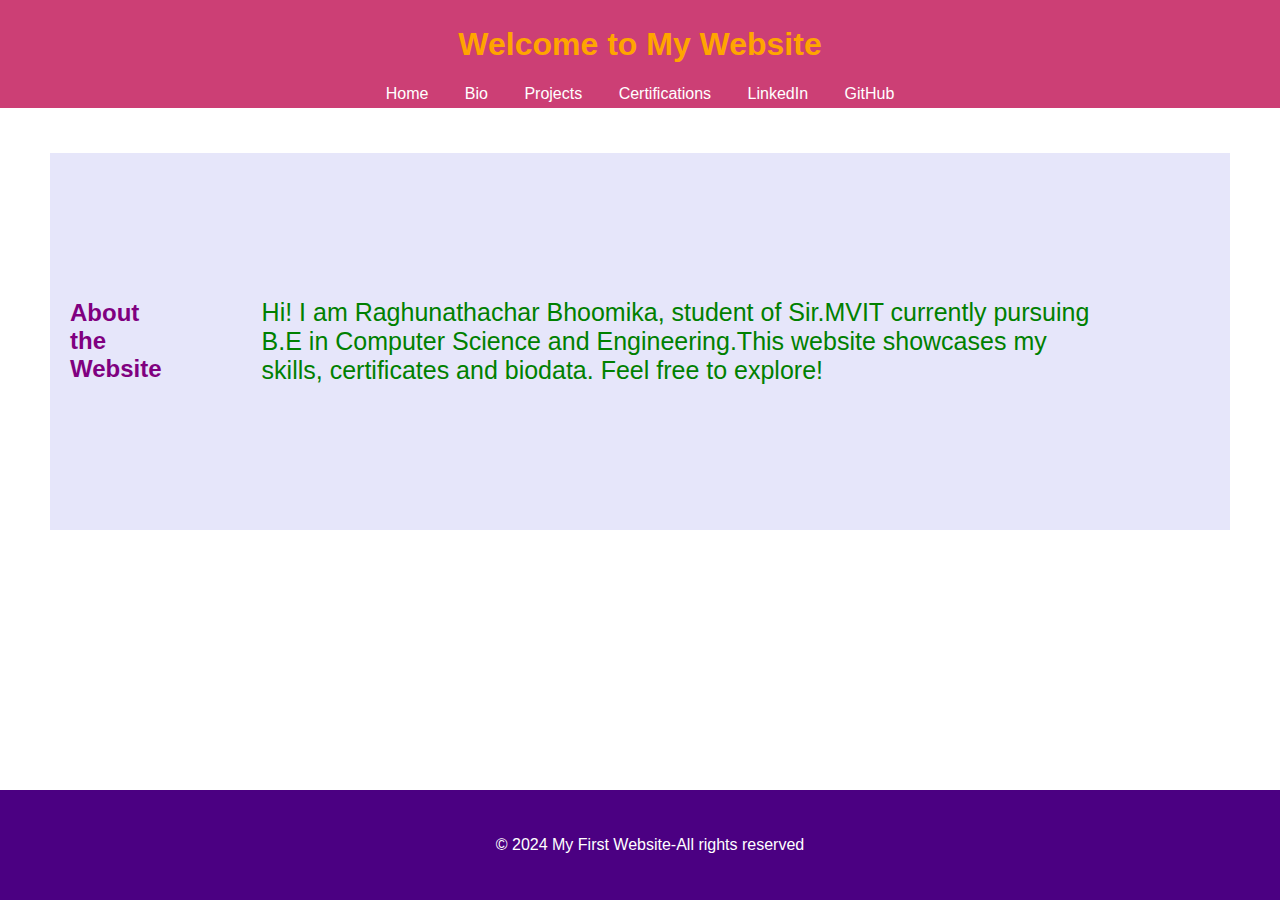
<file: index.html>
<!DOCTYPE html>
<html lang="en">
<head>
  <meta charset="UTF-8">
  <meta name="viewport" content="width=device-width, initial-scale=1.0">
  <title>My First Website</title>
  <link rel="stylesheet" href="style.css">
</head>
<body>
  <header>
    <h1>Welcome to My Website</h1>
    <nav>
      <a href="index.html">Home</a>
      <a href="bio.html">Bio</a>
      <a href="project.html">Projects</a>
      <a href="https://drive.google.com/drive/folders/1xOjYhCghuHJeOQDzN6IW-JitXyMHhq3e?usp=sharing">Certifications</a>
      <a href="www.linkedin.com/in/raghunathachar-bhoomika-550078247">LinkedIn</a>
      <a href="https://github.com/rbhoomika9844">GitHub</a>
    </nav>
  </header>
  <main style="background-color:lavender;margin-top:45px;margin-left:50px;margin-right:50px">
    <h2 style="color:purple;margin:auto">About the Website</h2>
    <p style="padding:100px;font-size:25px;color:green">Hi! I am Raghunathachar Bhoomika, student of Sir.MVIT currently pursuing B.E in Computer Science and Engineering.This website showcases my skills, certificates and biodata. Feel free to explore!</p>
  </main>
  <footer>
    <p style="padding:20px">© 2024 My First Website-All rights reserved</p>
  </footer>
</body>
</html>
</file>
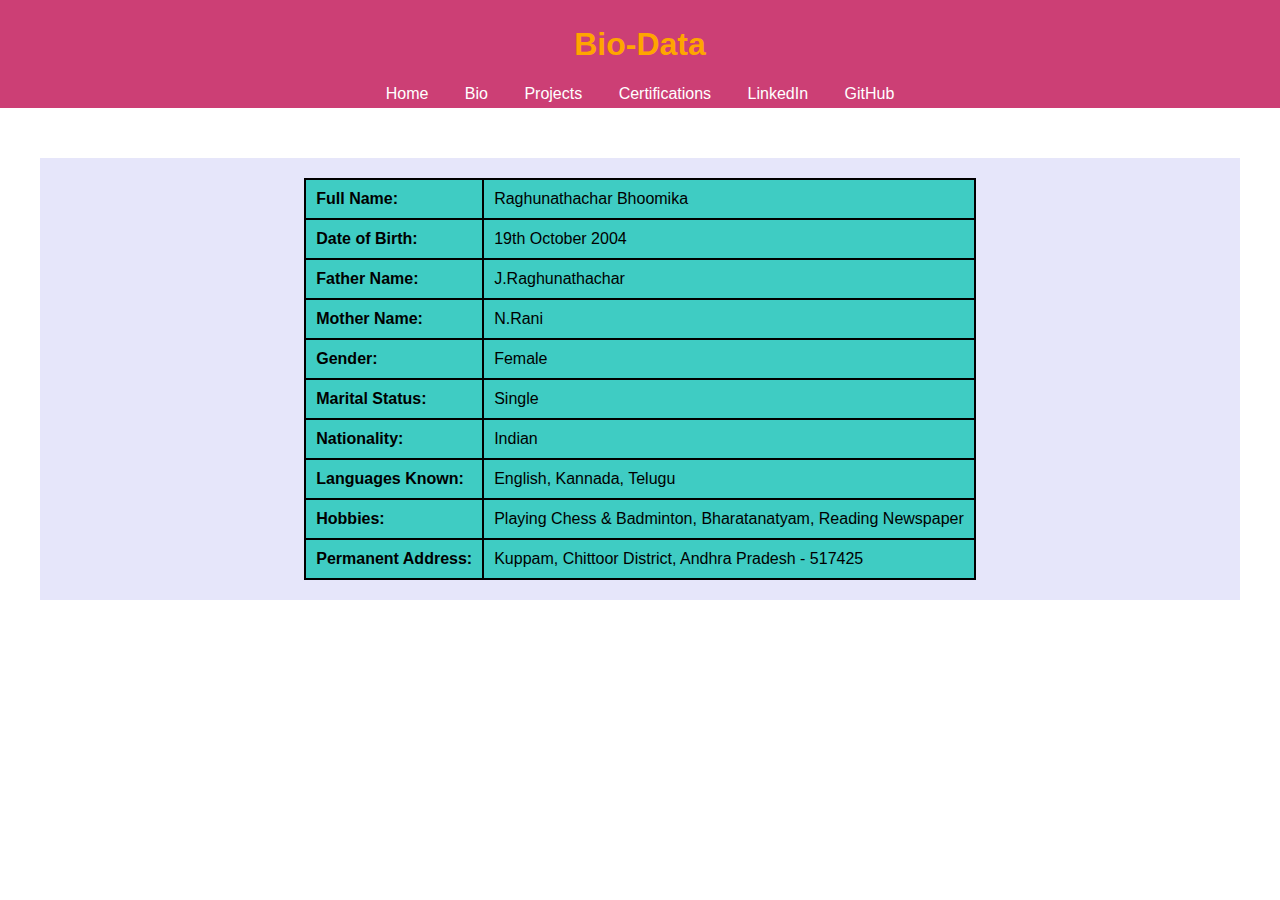
<file: bio.html>
<!DOCTYPE html>
<html lang="en">
<head>
  <meta charset="UTF-8">
  <meta name="viewport" content="width=device-width, initial-scale=1.0">
  <title>Bio</title>
  <link rel="stylesheet" href="style.css">
</head>
<body>
  <header>
    <h1>Bio-Data</h1>
    <nav>
      <a href="index.html">Home</a>
      <a href="bio.html">Bio</a>
      <a href="project.html">Projects</a>
      <a href="https://drive.google.com/drive/folders/1xOjYhCghuHJeOQDzN6IW-JitXyMHhq3e?usp=sharing">Certifications</a>
      <a href="https://www.linkedin.com/in/raghunathachar-bhoomika-550078247/">LinkedIn</a>
      <a href="https://github.com/rbhoomika9844">GitHub</a>
    </nav>
  </header>
  <main style="background-color:lavender;margin-top:50px;margin-left:40px;margin-right:40px">
    <table style="background-color:#3fccc3;margin:auto">
      <tr>
	<th>Full Name:</th>
	<td>Raghunathachar Bhoomika</td>
      </tr>
      <tr>
	<th>Date of Birth:</th>
	<td>19th October 2004</td>
      </tr>
      <tr>
	<th>Father Name:</th>
	<td>J.Raghunathachar</td>
      </tr>
      <tr>
	<th>Mother Name:</th>
	<td>N.Rani</td>
      </tr>
      <tr>
	<th>Gender:</th>
	<td>Female</td>
      </tr>
      <tr>
	<th>Marital Status:</th>
	<td>Single</td>
      </tr>
      <tr>
	<th>Nationality:</th>
	<td>Indian</td>
      </tr>
      <tr>
	<th>Languages Known:</th>
	<td>English, Kannada, Telugu</td>
      </tr>
      <tr>
	<th>Hobbies:</th>
	<td>Playing Chess & Badminton, Bharatanatyam, Reading Newspaper</td>
      </tr>
      <tr>
	<th>Permanent Address:</th>
	<td>Kuppam, Chittoor District, Andhra Pradesh - 517425</td>
      </tr>
     </table>
</body>
</html>
</file>
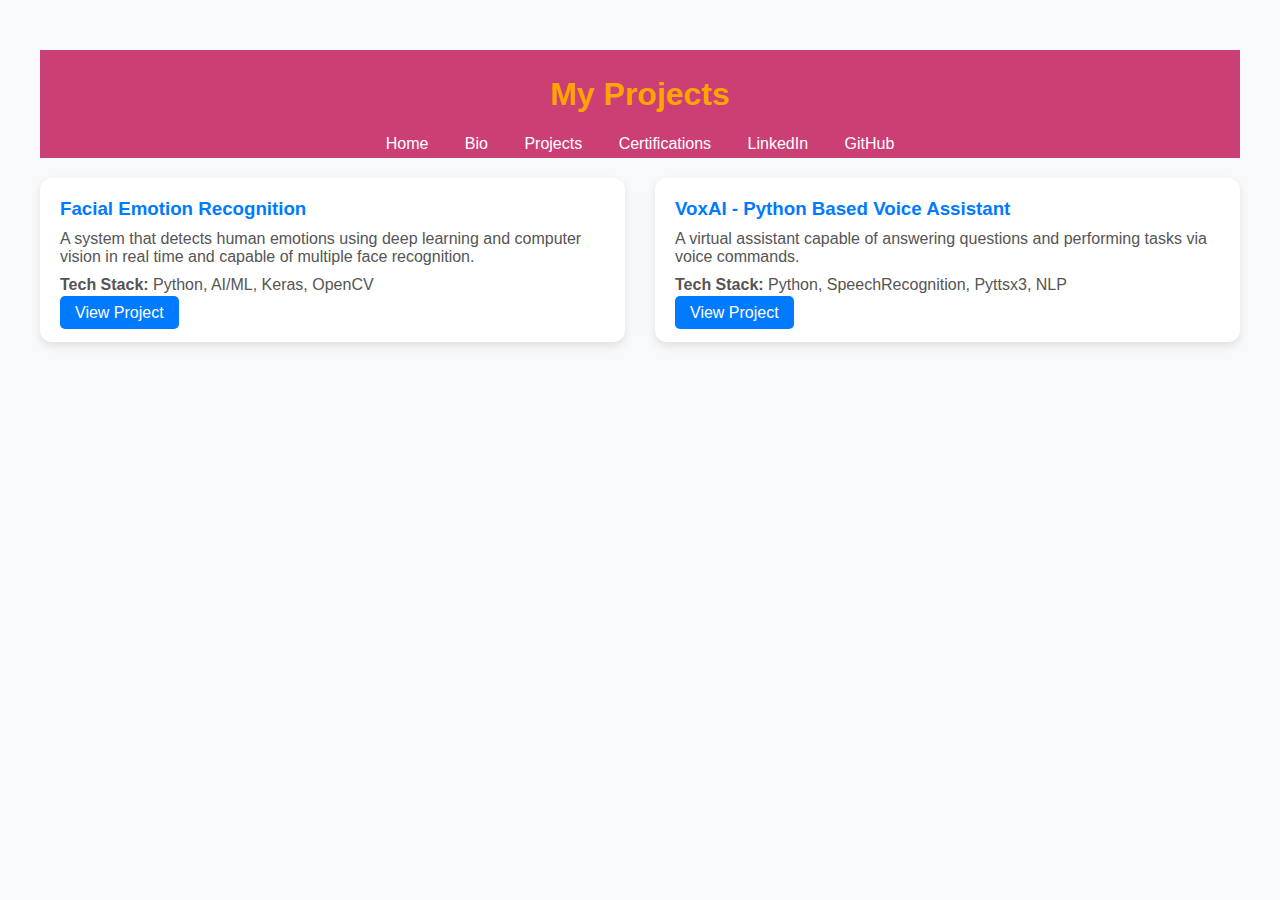
<file: project.html>
<!DOCTYPE html>
<html lang="en">
<head>
  <meta charset="UTF-8">
  <meta name="viewport" content="width=device-width, initial-scale=1.0">
  <title>My Portfolio Projects</title>
  <link rel="stylesheet" href="styles1.css">
</head>
<body>

  <section class="projects-section">
    <header>
    <h1>My Projects</h1>
    <nav>
      <a href="index.html">Home</a>
      <a href="bio.html">Bio</a>
      <a href="project.html">Projects</a>
      <a href="https://drive.google.com/drive/folders/1xOjYhCghuHJeOQDzN6IW-JitXyMHhq3e?usp=sharing">Certifications</a>
      <a href="https://www.linkedin.com/in/raghunathachar-bhoomika-550078247/">LinkedIn</a>
      <a href="https://github.com/rbhoomika9844">GitHub</a>
    </nav>
  </header>    
    <div class="projects-grid">

      <!-- Project 1 -->
      <div class="project-card" style="margin-top:20px">
                <div class="content">
          <h3>Facial Emotion Recognition</h3>
          <p>A system that detects human emotions using deep learning and computer vision in real time and capable of multiple face recognition.</p>
          <p><strong>Tech Stack:</strong> Python, AI/ML, Keras, OpenCV</p>
          <a href="https://github.com/rbhoomika9844/Facial_Emotion_Detection.git" target="_blank">View Project</a>
        </div>
      </div>

      <!-- Project 2 -->
      <div class="project-card" style="margin-top:20px">
                <div class="content">
          <h3>VoxAI - Python Based Voice Assistant</h3>
          <p>A virtual assistant capable of answering questions and performing tasks via voice commands.</p>
          <p><strong>Tech Stack:</strong> Python, SpeechRecognition, Pyttsx3, NLP</p>
          <a href="https://github.com/rbhoomika9844/VoxaAI-Voice_Assistant.git" target="_blank">View Project</a>
        </div>
      </div>

      
    </div>
  </section>

</body>
</html>
</file>
<file: style.css>
body {
  font-family: Arial, sans-serif;
  margin: 0;
  padding: 0;
 
}

header {
  background-color:#cc3f75;
  color: orange;
  padding:5px;
  text-align: center;
  
}

header nav a {
  color: white;
  margin: 0 1rem;
  text-decoration: none;
}

header nav a:hover {
  text-decoration: underline;
  color:#30ee16;
}

main {
  padding: 20px;
  display:flex;
}
section{
  flex:1;
  margin:10px;
  padding:20px;
  background-color:#cc3fcc;
}
aside{
  flex:5;
  margin:10px;
  padding:20px;
  background-color:pink;
}	

footer {
  text-align: center;
  background-color:indigo;
  color: white;
  padding:10px;
  position: fixed;
  bottom: 0;
  width: 100%;
}
table{
  border-collapse:collapse;
}
th,td{
  border:2px solid black;
  padding:10px;
  text-align:left;
}
</file>
<file: styles1.css>
/* General Styles */
body {
  font-family: Arial, sans-serif;
  background-color: #f8f9fa;
  margin: 0;
  padding: 0;
}

/* Projects Section */
.projects-section {
  max-width: 1200px;
  margin: auto;
  padding: 50px 20px;
}

header {
  background-color:#cc3f75;
  color: orange;
  padding:5px;
  text-align: center;
  
}

header nav a {
  color: white;
  margin: 0 1rem;
  text-decoration: none;
}

header nav a:hover {
  text-decoration: underline;
  color:#30ee16;
}


.projects-section h2 {
  text-align: center;
  margin-bottom: 40px;
  font-size: 2.5rem;
  color: #333;
}

/* Grid Layout for Projects */
.projects-grid {
  display: grid;
  grid-template-columns: repeat(auto-fit, minmax(300px, 1fr));
  gap: 30px;
}

/* Project Card */
.project-card {
  background-color: #fff;
  border-radius: 12px;
  box-shadow: 0 4px 10px rgba(0,0,0,0.1);
  overflow: hidden;
  transition: transform 0.3s ease, box-shadow 0.3s ease;
}

.project-card:hover {
  transform: translateY(-5px);
  box-shadow: 0 8px 20px rgba(0,0,0,0.15);
}

/* Project Image */
.project-card img {
  width: 100%;
  height: 200px;
  object-fit: cover;
}

/* Project Content */
.project-card .content {
  padding: 20px;
}

.project-card h3 {
  margin-top: 0;
  margin-bottom: 10px;
  color: #007bff;
}

.project-card p {
  margin: 0 0 10px;
  color: #555;
}

/* Project Link Button */
.project-card a {
  text-decoration: none;
  color: #fff;
  background-color: #007bff;
  padding: 8px 15px;
  border-radius: 5px;
  transition: background-color 0.3s ease;
}

.project-card a:hover {
  background-color: #0056b3;
}
</file>
